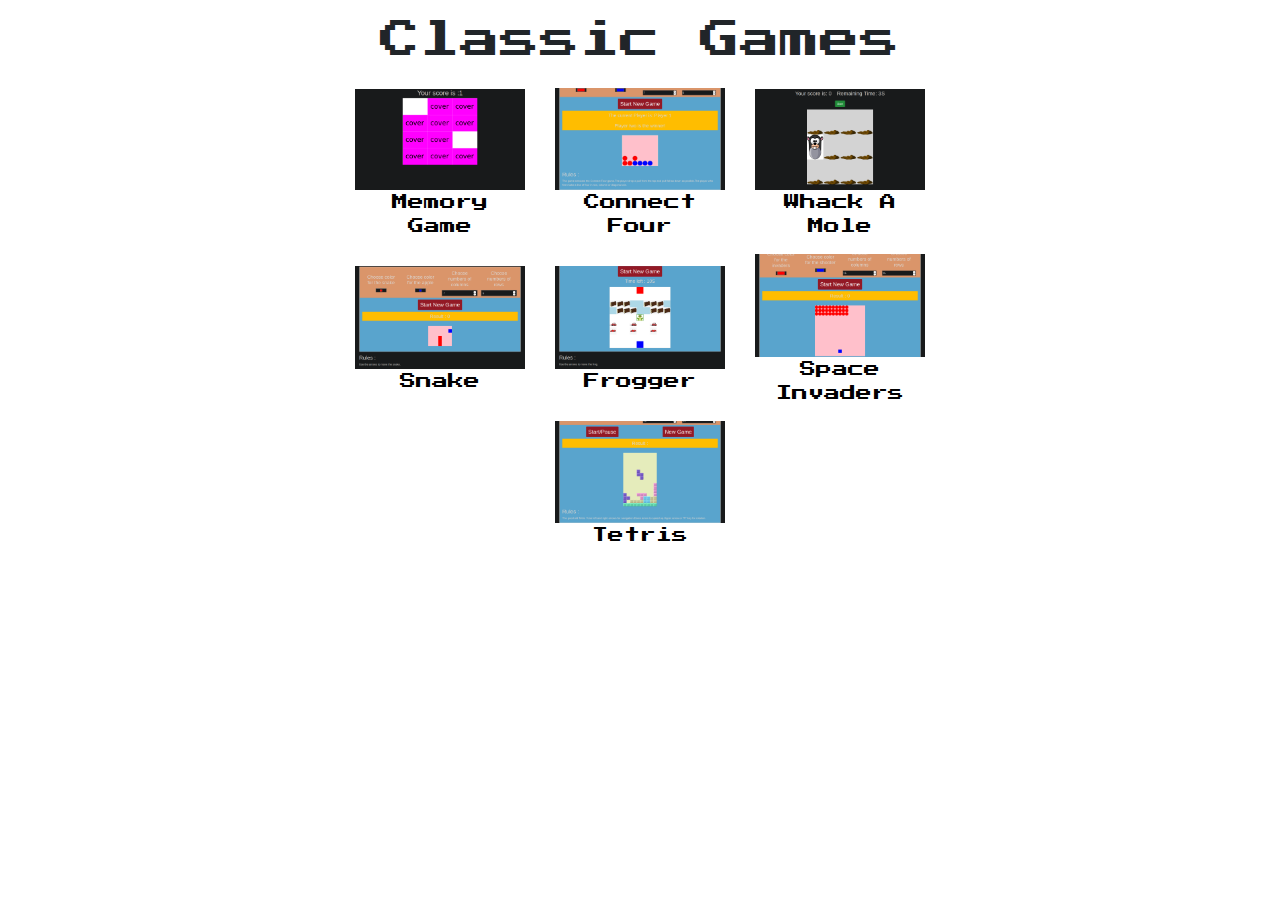
<file: index.html>
<html>
	<head>
		<meta charset="UTF-8" />
		<meta name="viewport" content="width=device-width, inital-scale=1.0" />
		<link
			rel="stylesheet"
			href="https://maxcdn.bootstrapcdn.com/bootstrap/4.4.1/css/bootstrap.min.css"
		/>
		<script src="https://ajax.googleapis.com/ajax/libs/jquery/3.4.1/jquery.min.js"></script>
		<script src="https://cdnjs.cloudflare.com/ajax/libs/popper.js/1.16.0/umd/popper.min.js"></script>
		<script src="https://maxcdn.bootstrapcdn.com/bootstrap/4.4.1/js/bootstrap.min.js"></script>
		<title>Classic Games</title>
		<link rel="stylesheet" href="style.css" />
		<style>
			@import url("https://fonts.googleapis.com/css2?family=Press+Start+2P&display=swap");
		</style>
	</head>
	<body>
		<div class="container">
			<h1 class="m-3" id="classic">Classic Games</h1>
			<div class="games">
				<div class="row m-2">
					<div class="game col">
						<a href="./MemoryGame/index.html"
							><img src="MemoryGame.png" alt="MemoryGame" />Memory
							Game</a
						>
					</div>
					<div class="game col">
						<a href="./ConnectFour/index.html"
							><img
								src="ConnectFour.png"
								alt="ConnectFour"
							/>Connect Four</a
						>
					</div>
					<div class="game col">
						<a href="./WhackAMole/index.html"
							><img src="WhackAMole.png" alt="WhackAMole" />Whack
							A Mole</a
						>
					</div>
				</div>
				<div class="row m-2">
					<div class="game col">
						<a href="./Snake/index.html"
							><img src="Snake.png" alt="Snake" />Snake</a
						>
					</div>

					<div class="game col">
						<a href="./Frogger/index.html"
							><img src="Frogger.png" alt="Frogger" />Frogger</a
						>
					</div>
					<div class="game col">
						<a href="./SpaceInvaders/index.html"
							><img
								src="SpaceInvaders.png"
								alt="SpaceInvaders"
							/>Space Invaders</a
						>
					</div>
				</div>
				<div class="row m-2">
					<div class="game col">
						<a href="./Tetris/index.html"
							><img src="Tetris.png" alt="Tetris" />Tetris</a
						>
					</div>
				</div>
			</div>
		</div>
	</body>
</html>
</file>
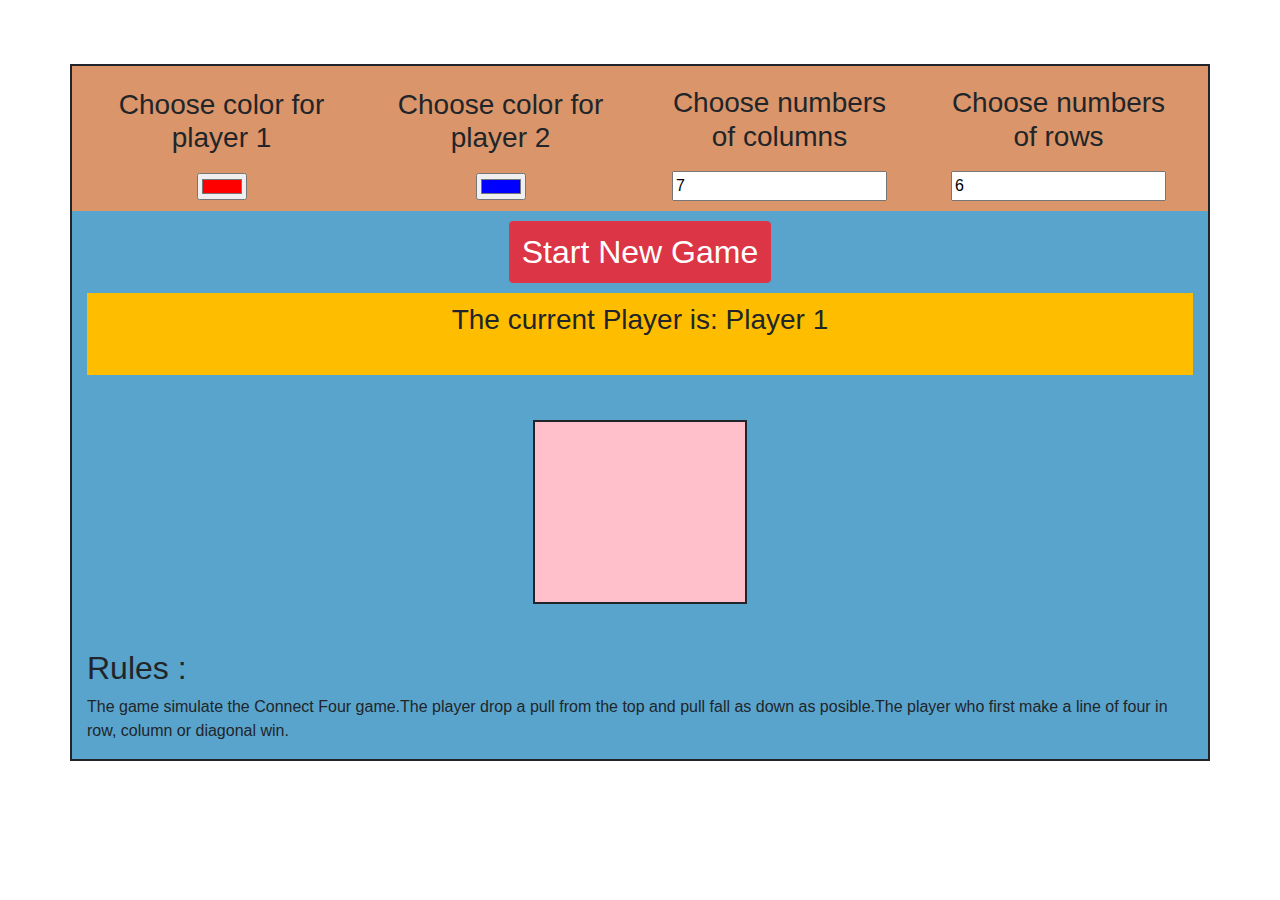
<file: ConnectFour/index.html>
<html>
	<head>
		<meta charset="UTF-8" />
		<meta name="viewport" content="width=device-width, inital-scale=1.0" />
		<link
			rel="stylesheet"
			href="https://maxcdn.bootstrapcdn.com/bootstrap/4.4.1/css/bootstrap.min.css"
		/>
		<script src="https://ajax.googleapis.com/ajax/libs/jquery/3.4.1/jquery.min.js"></script>
		<script src="https://cdnjs.cloudflare.com/ajax/libs/popper.js/1.16.0/umd/popper.min.js"></script>
		<script src="https://maxcdn.bootstrapcdn.com/bootstrap/4.4.1/js/bootstrap.min.js"></script>
		<title>Connect Four</title>
		<link rel="stylesheet" href="style.css" />
		<script src="index.js"></script>
	</head>
	<body>
		<div class="container">
			<div class="row menu">
				<div class="col-12 col-sm-6 col-md-3 color-choice">
					<h3>Choose color for player 1</h3>
					<input
						autocomplete="off"
						id="color1"
						type="color"
						value="#ff0000"
						onchange="console.log(this.value)"
					/>
				</div>
				<div class="col-12 col-sm-6 col-md-3 color-choice">
					<h3>Choose color for player 2</h3>
					<input
						autocomplete="off"
						id="color2"
						type="color"
						value="#0000ff"
					/>
				</div>
				<div class="col-12 col-sm-6 col-md-3 dimensions">
					<h3>Choose numbers of columns</h3>
					<input
						autocomplete="off"
						id="dim-x"
						type="number"
						value="7"
					/>
				</div>
				<div class="col-12 col-sm-6 col-md-3 dimensions">
					<h3>Choose numbers of rows</h3>
					<input
						autocomplete="off"
						id="dim-y"
						type="number"
						value="6"
					/>
				</div>
			</div>
			<div class="start">
				<button class="btn btn-danger" id="newGame">
					Start New Game
				</button>
			</div>
			<div class="stat">
				<h3>
					The current Player is: Player
					<span id="current-player">1</span>
				</h3>
				<h3 id="result"></h3>
			</div>

			<div class="grid"></div>
			<div class="rules">
				<h2>Rules :</h2>
				<p>
					The game simulate the Connect Four game.The player drop a
					pull from the top and pull fall as down as posible.The
					player who first make a line of four in row, column or
					diagonal win.
				</p>
			</div>
		</div>
	</body>
</html>
</file>
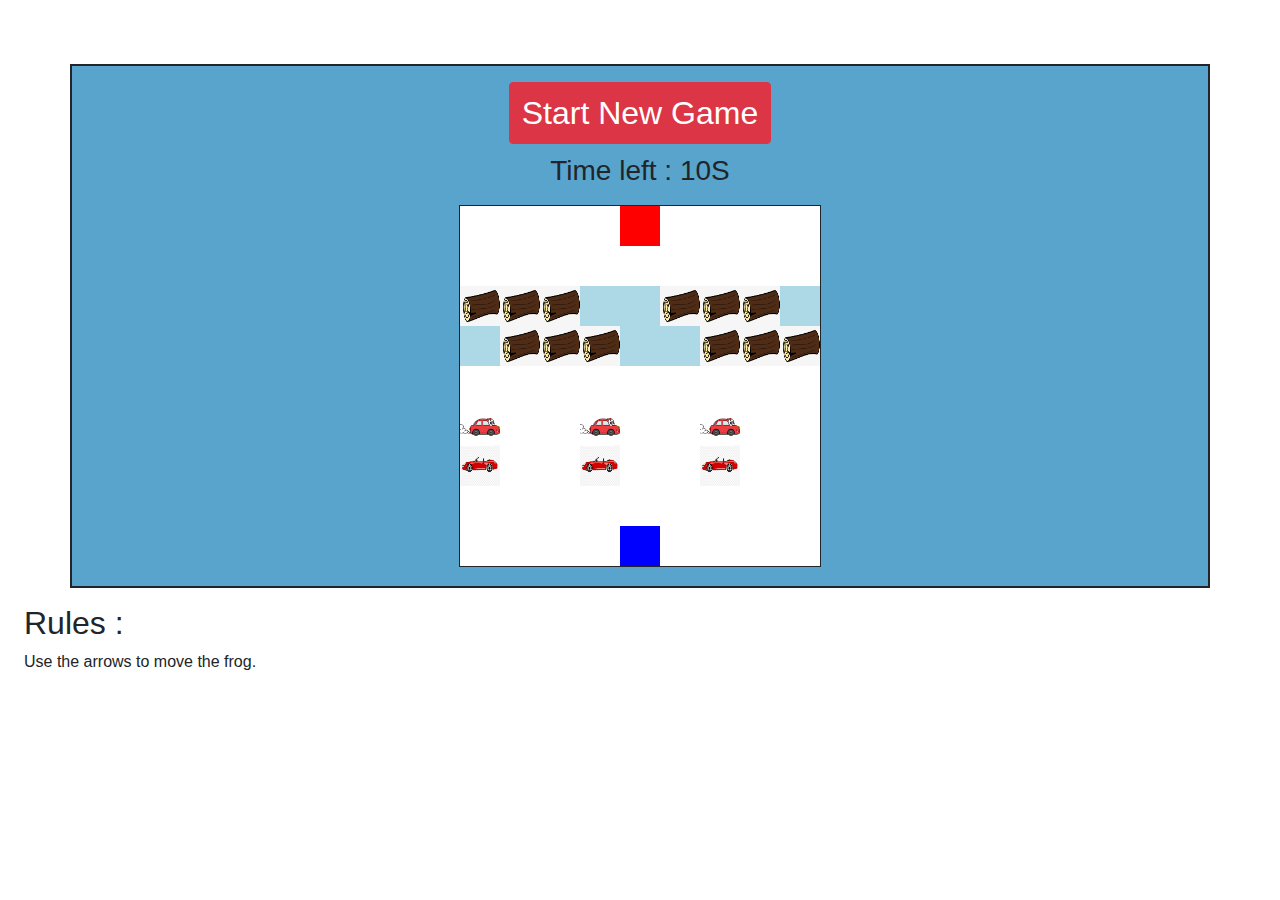
<file: Frogger/index.html>
<html>
	<head>
		<meta charset="UTF-8" />
		<meta name="viewport" content="width=device-width, inital-scale=1.0" />
		<link
			rel="stylesheet"
			href="https://maxcdn.bootstrapcdn.com/bootstrap/4.4.1/css/bootstrap.min.css"
		/>
		<script src="https://ajax.googleapis.com/ajax/libs/jquery/3.4.1/jquery.min.js"></script>
		<script src="https://cdnjs.cloudflare.com/ajax/libs/popper.js/1.16.0/umd/popper.min.js"></script>
		<script src="https://maxcdn.bootstrapcdn.com/bootstrap/4.4.1/js/bootstrap.min.js"></script>
		<title>Frogger</title>
		<link rel="stylesheet" href="style.css" />
		<script src="index.js"></script>
	</head>
	<body>
		<div class="container">
			<div class="start">
				<button class="btn btn-danger mt-3" id="newGame">
					Start New Game
				</button>
				<div class="mask"></div>
			</div>
			<div class="stat">
				<h3>
					Time left :
					<span id="result">10</span><span>S</span>
				</h3>
			</div>

			<div class="grid">
				<div></div>
				<div></div>
				<div></div>
				<div></div>
				<div class="ending-block"></div>
				<div></div>
				<div></div>
				<div></div>
				<div></div>
				<div></div>
				<div></div>
				<div></div>
				<div></div>
				<div></div>
				<div></div>
				<div></div>
				<div></div>
				<div></div>
				<div class="log-left l1"></div>
				<div class="log-left l2"></div>
				<div class="log-left l3"></div>
				<div class="log-left l4"></div>
				<div class="log-left l5"></div>
				<div class="log-left l1"></div>
				<div class="log-left l2"></div>
				<div class="log-left l3"></div>
				<div class="log-left l4"></div>
				<div class="log-right l5"></div>
				<div class="log-right l1"></div>
				<div class="log-right l2"></div>
				<div class="log-right l3"></div>
				<div class="log-right l4"></div>
				<div class="log-right l5"></div>
				<div class="log-right l1"></div>
				<div class="log-right l2"></div>
				<div class="log-right l3"></div>
				<div></div>
				<div></div>
				<div></div>
				<div></div>
				<div></div>
				<div></div>
				<div></div>
				<div></div>
				<div></div>
				<div class="car-right c4"></div>
				<div class="car-right c2"></div>
				<div class="car-right c3"></div>
				<div class="car-right c4"></div>
				<div class="car-right c2"></div>
				<div class="car-right c3"></div>
				<div class="car-right c4"></div>
				<div class="car-right c2"></div>
				<div class="car-right c3"></div>
				<div class="car-left c1"></div>
				<div class="car-left c2"></div>
				<div class="car-left c3"></div>
				<div class="car-left c1"></div>
				<div class="car-left c2"></div>
				<div class="car-left c3"></div>
				<div class="car-left c1"></div>
				<div class="car-left c2"></div>
				<div class="car-left c3"></div>
				<div></div>
				<div></div>
				<div></div>
				<div></div>
				<div></div>
				<div></div>
				<div></div>
				<div></div>
				<div></div>
				<div></div>
				<div></div>
				<div></div>
				<div></div>
				<div class="starting-block"></div>
				<div></div>
				<div></div>
				<div></div>
				<div></div>
			</div>
		</div>
		<div class="rules mt-3 ml-4">
			<h2>Rules :</h2>
			<p>
				Use the arrows to move the frog.
			</p>
		</div>
	</body>
</html>
</file>
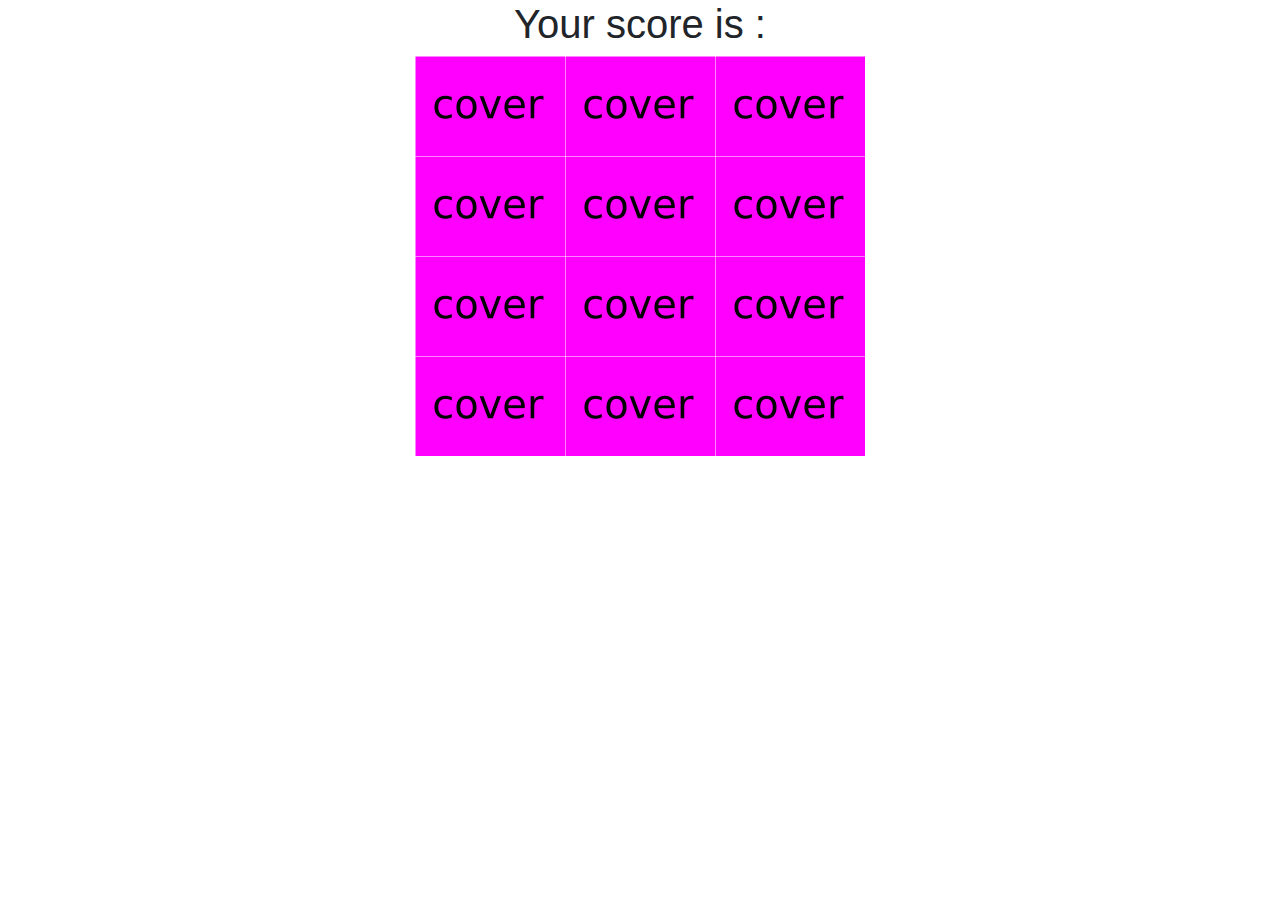
<file: MemoryGame/index.html>
<html>
	<head>
		<meta charset="UTF-8" />
		<meta name="viewpot" content="width=device-width, inital-scale=1.0" />
		<link
			rel="stylesheet"
			href="https://maxcdn.bootstrapcdn.com/bootstrap/4.4.1/css/bootstrap.min.css"
		/>
		<script src="https://ajax.googleapis.com/ajax/libs/jquery/3.4.1/jquery.min.js"></script>
		<script src="https://cdnjs.cloudflare.com/ajax/libs/popper.js/1.16.0/umd/popper.min.js"></script>
		<script src="https://maxcdn.bootstrapcdn.com/bootstrap/4.4.1/js/bootstrap.min.js"></script>
		<title>Memory Game</title>
		<link rel="stylesheet" href="index.css" />
		<script src="index.js"></script>
	</head>
	<body>
		<div class="container d-flex flex-column">
			<h1>Your score is :<span id="result"></span></h1>
			<div class="grid"></div>
		</div>
	</body>
</html>
</file>
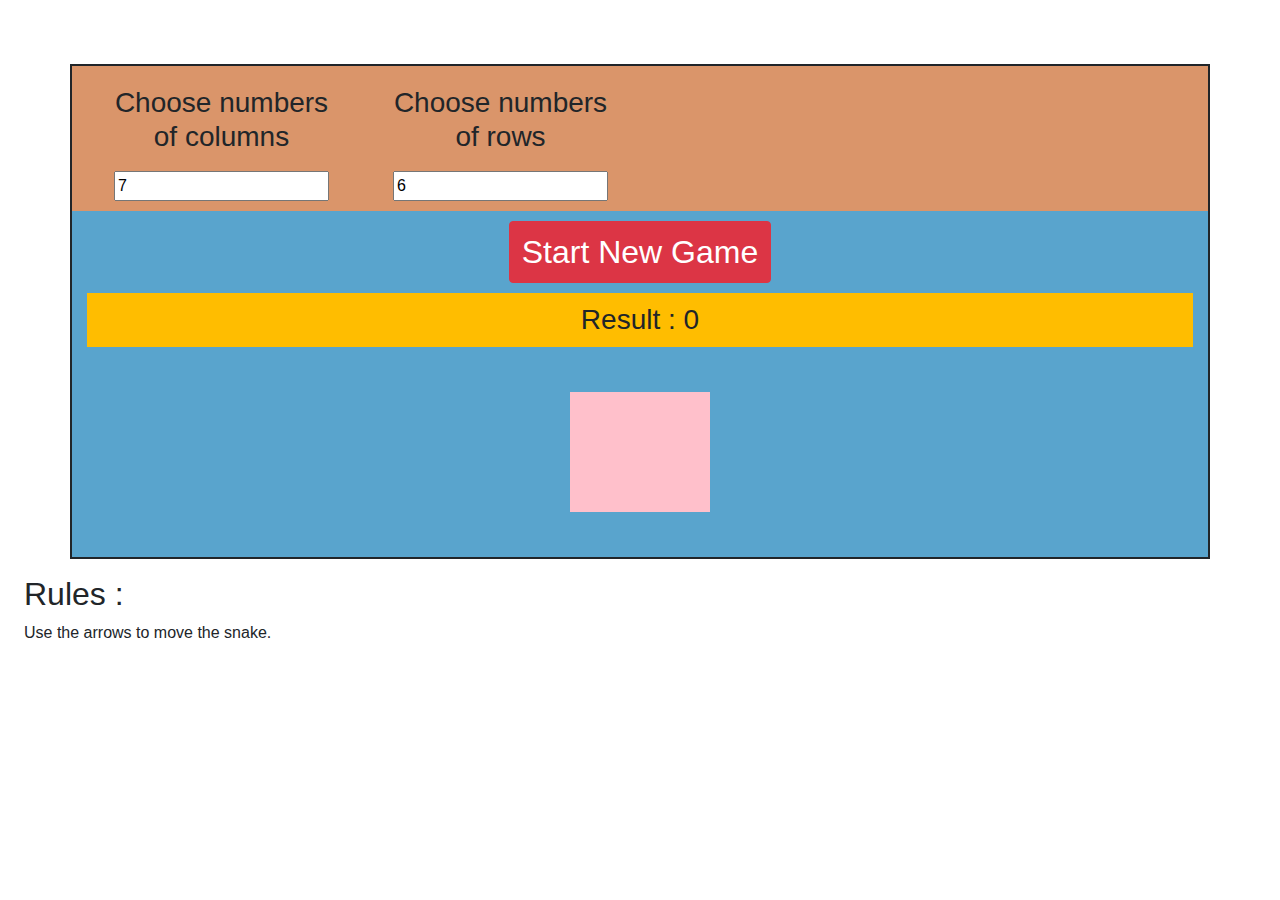
<file: Snake/index.html>
<html>
	<head>
		<meta charset="UTF-8" />
		<meta name="viewport" content="width=device-width, inital-scale=1.0" />
		<link
			rel="stylesheet"
			href="https://maxcdn.bootstrapcdn.com/bootstrap/4.4.1/css/bootstrap.min.css"
		/>
		<script src="https://ajax.googleapis.com/ajax/libs/jquery/3.4.1/jquery.min.js"></script>
		<script src="https://cdnjs.cloudflare.com/ajax/libs/popper.js/1.16.0/umd/popper.min.js"></script>
		<script src="https://maxcdn.bootstrapcdn.com/bootstrap/4.4.1/js/bootstrap.min.js"></script>
		<title>Snake Game</title>
		<link rel="stylesheet" href="style.css" />
		<script src="index.js"></script>
	</head>
	<body>
		<div class="container">
			<div class="row menu">
				<div class="col-12 col-sm-6 col-md-3 dimensions">
					<h3>Choose numbers of columns</h3>
					<input
						autocomplete="off"
						id="dim-x"
						type="number"
						value="7"
					/>
				</div>
				<div class="col-12 col-sm-6 col-md-3 dimensions">
					<h3>Choose numbers of rows</h3>
					<input
						autocomplete="off"
						id="dim-y"
						type="number"
						value="6"
					/>
				</div>
			</div>
			<div class="start">
				<button class="btn btn-danger" id="newGame">
					Start New Game
				</button>
			</div>
			<div class="stat">
				<h3>
					Result :
					<span id="result">0</span>
				</h3>
			</div>

			<div class="grid"></div>
		</div>
		<div class="rules mt-3 ml-4">
			<h2>Rules :</h2>
			<p>
				Use the arrows to move the snake.
			</p>
		</div>
	</body>
</html>
</file>
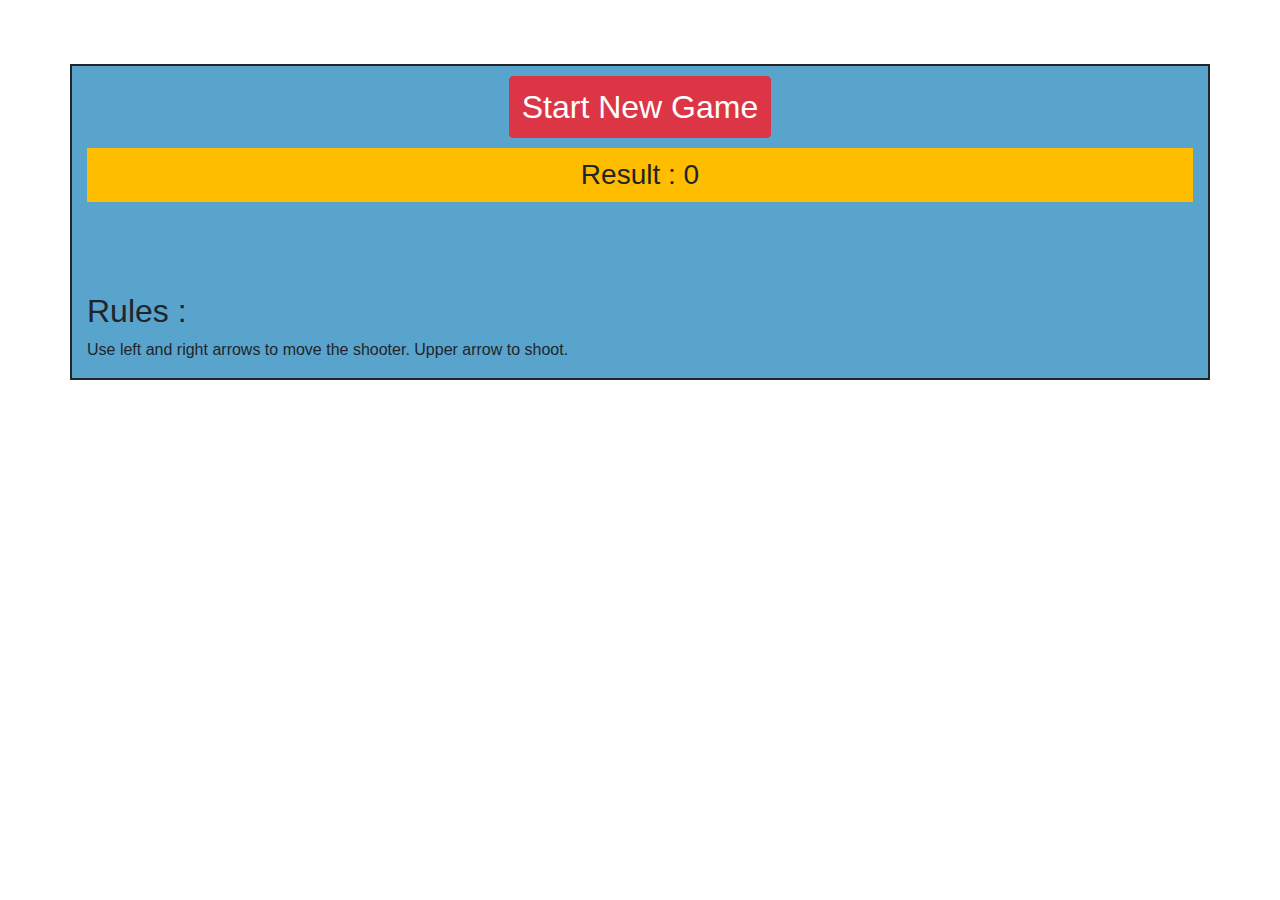
<file: SpaceInvaders/index.html>
<html>
	<head>
		<meta charset="UTF-8" />
		<meta name="viewport" content="width=device-width, inital-scale=1.0" />
		<link
			rel="stylesheet"
			href="https://maxcdn.bootstrapcdn.com/bootstrap/4.4.1/css/bootstrap.min.css"
		/>
		<script src="https://ajax.googleapis.com/ajax/libs/jquery/3.4.1/jquery.min.js"></script>
		<script src="https://cdnjs.cloudflare.com/ajax/libs/popper.js/1.16.0/umd/popper.min.js"></script>
		<script src="https://maxcdn.bootstrapcdn.com/bootstrap/4.4.1/js/bootstrap.min.js"></script>
		<title>Space Invaders</title>
		<link rel="stylesheet" href="style.css" />
		<script src="index.js"></script>
	</head>
	<body>
		<div class="container">
			<div class="start">
				<button class="btn btn-danger" id="newGame">
					Start New Game
				</button>
			</div>
			<div class="stat">
				<h3>
					Result :
					<span id="result">0</span>
				</h3>
			</div>

			<div class="grid"></div>
			<div class="rules">
				<h2>Rules :</h2>
				<p>
					Use left and right arrows to move the shooter. Upper arrow
					to shoot.
				</p>
			</div>
		</div>
	</body>
</html>
</file>
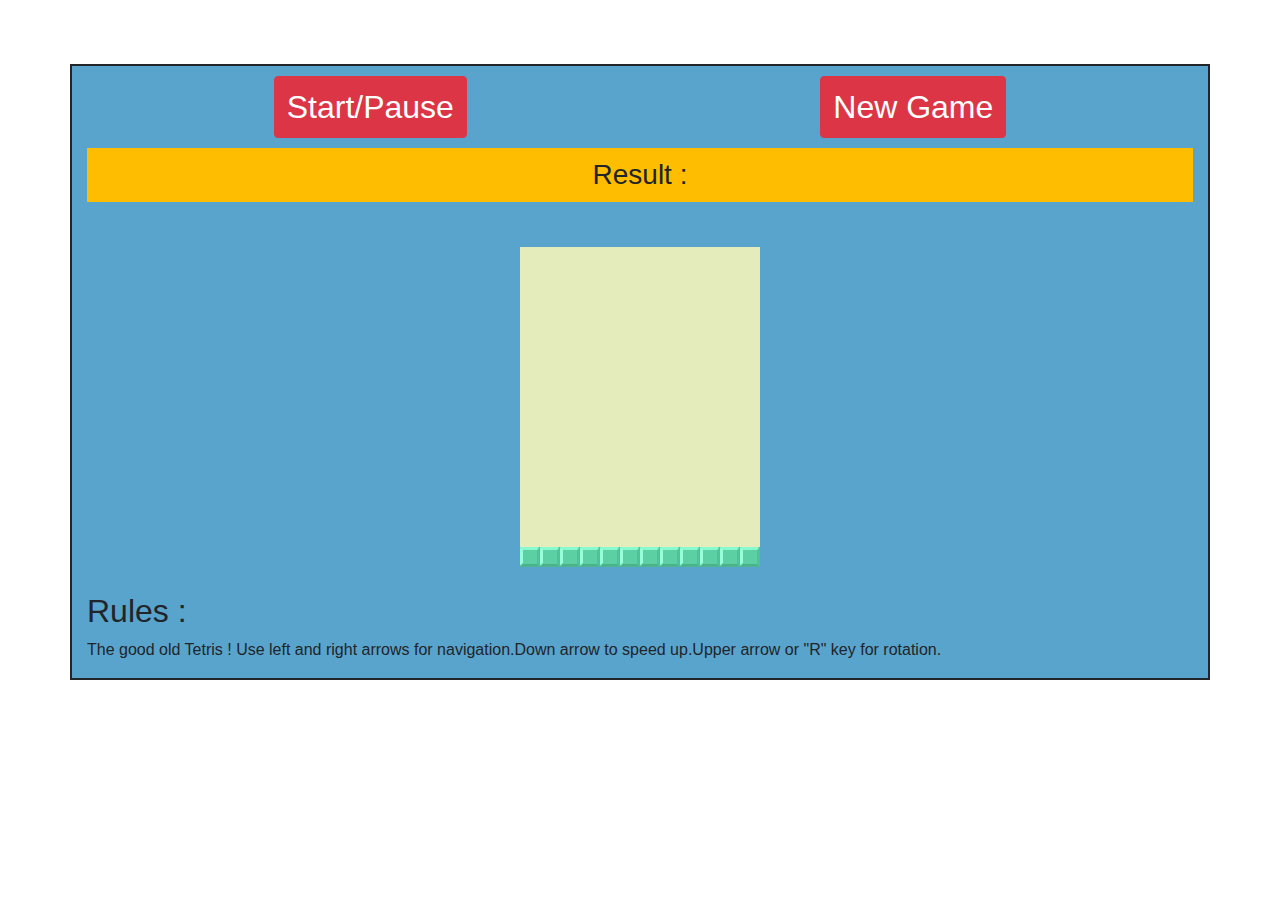
<file: Tetris/index.html>
<html>
	<head>
		<meta charset="UTF-8" />
		<meta name="viewport" content="width=device-width, inital-scale=1.0" />
		<link
			rel="stylesheet"
			href="https://maxcdn.bootstrapcdn.com/bootstrap/4.4.1/css/bootstrap.min.css"
		/>
		<script src="https://ajax.googleapis.com/ajax/libs/jquery/3.4.1/jquery.min.js"></script>
		<script src="https://cdnjs.cloudflare.com/ajax/libs/popper.js/1.16.0/umd/popper.min.js"></script>
		<script src="https://maxcdn.bootstrapcdn.com/bootstrap/4.4.1/js/bootstrap.min.js"></script>
		<title>Tetris</title>
		<link rel="stylesheet" href="style.css" />
		<script src="index.js"></script>
	</head>
	<body>
		<div class="container">
			<div class="start">
				<button class="btn btn-danger" id="start">
					Start/Pause
				</button>
				<button
					class="btn btn-danger"
					id="newGame"
					onclick="location.reload()"
				>
					New Game
				</button>
			</div>
			<div class="stat">
				<h3>Result : <span id="result"></span></h3>
			</div>

			<div class="grid"></div>
			<div class="rules">
				<h2>Rules :</h2>
				<p>
					The good old Tetris ! Use left and right arrows for
					navigation.Down arrow to speed up.Upper arrow or "R" key for
					rotation.
				</p>
			</div>
		</div>
	</body>
</html>
</file>
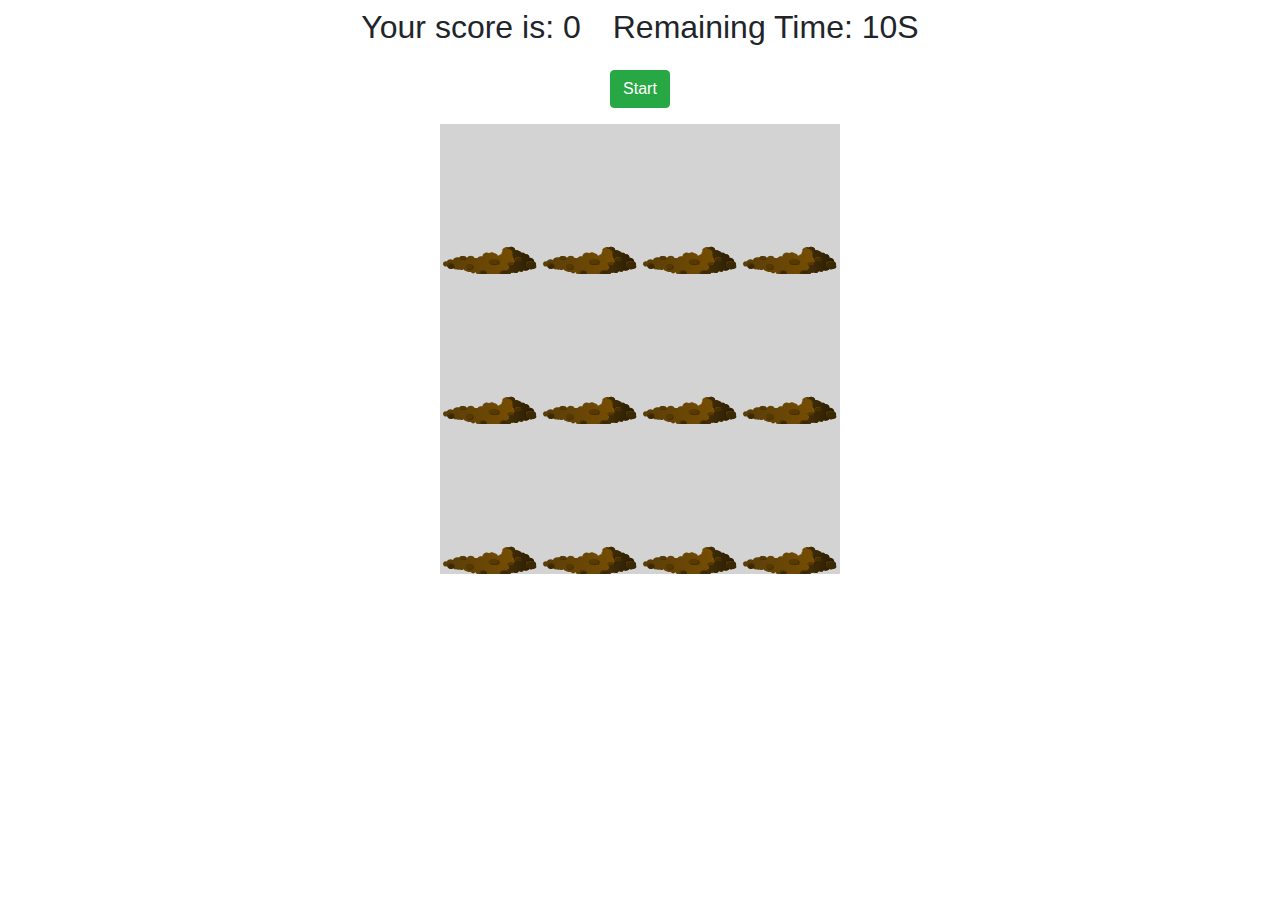
<file: WhackAMole/index.html>
<html>
	<head>
		<meta charset="UTF-8" />
		<meta name="viewport" content="width=device-width, inital-scale=1.0" />
		<link
			rel="stylesheet"
			href="https://maxcdn.bootstrapcdn.com/bootstrap/4.4.1/css/bootstrap.min.css"
		/>
		<script src="https://ajax.googleapis.com/ajax/libs/jquery/3.4.1/jquery.min.js"></script>
		<script src="https://cdnjs.cloudflare.com/ajax/libs/popper.js/1.16.0/umd/popper.min.js"></script>
		<script src="https://maxcdn.bootstrapcdn.com/bootstrap/4.4.1/js/bootstrap.min.js"></script>
		<title>WhackAMole</title>
		<link rel="stylesheet" href="index.css" />
		<script src="index.js"></script>
	</head>
	<body>
		<div class="container p-2">
			<div class="stat">
				<h2 class="mr-3">Your score is: <span id="result">0</span></h2>
				<h2 class="ml-3">
					Remaining Time: <span id="rem-time">10</span>S
				</h2>
			</div>
			<button class="btn btn-success m-3">Start</button>
			<div class="grid">
				<div id="A" class="square">
					<img class="mole" src="mole.png" alt="mole" />
				</div>
				<div id="B" class="square">
					<img class="mole" src="mole.png" alt="mole" />
				</div>
				<div id="C" class="square">
					<img class="mole" src="mole.png" alt="mole" />
				</div>
				<div id="D" class="square">
					<img class="mole" src="mole.png" alt="mole" />
				</div>
				<div id="F" class="square">
					<img class="mole" src="mole.png" alt="mole" />
				</div>
				<div id="G" class="square">
					<img class="mole" src="mole.png" alt="mole" />
				</div>
				<div id="H" class="square">
					<img class="mole" src="mole.png" alt="mole" />
				</div>
				<div id="J" class="square">
					<img class="mole" src="mole.png" alt="mole" />
				</div>
				<div id="K" class="square">
					<img class="mole" src="mole.png" alt="mole" />
				</div>
				<div id="L" class="square">
					<img class="mole" src="mole.png" alt="mole" />
				</div>
				<div id="M" class="square">
					<img class="mole" src="mole.png" alt="mole" />
				</div>
				<div id="N" class="square">
					<img class="mole" src="mole.png" alt="mole" />
				</div>
			</div>
		</div>
	</body>
</html>
</file>
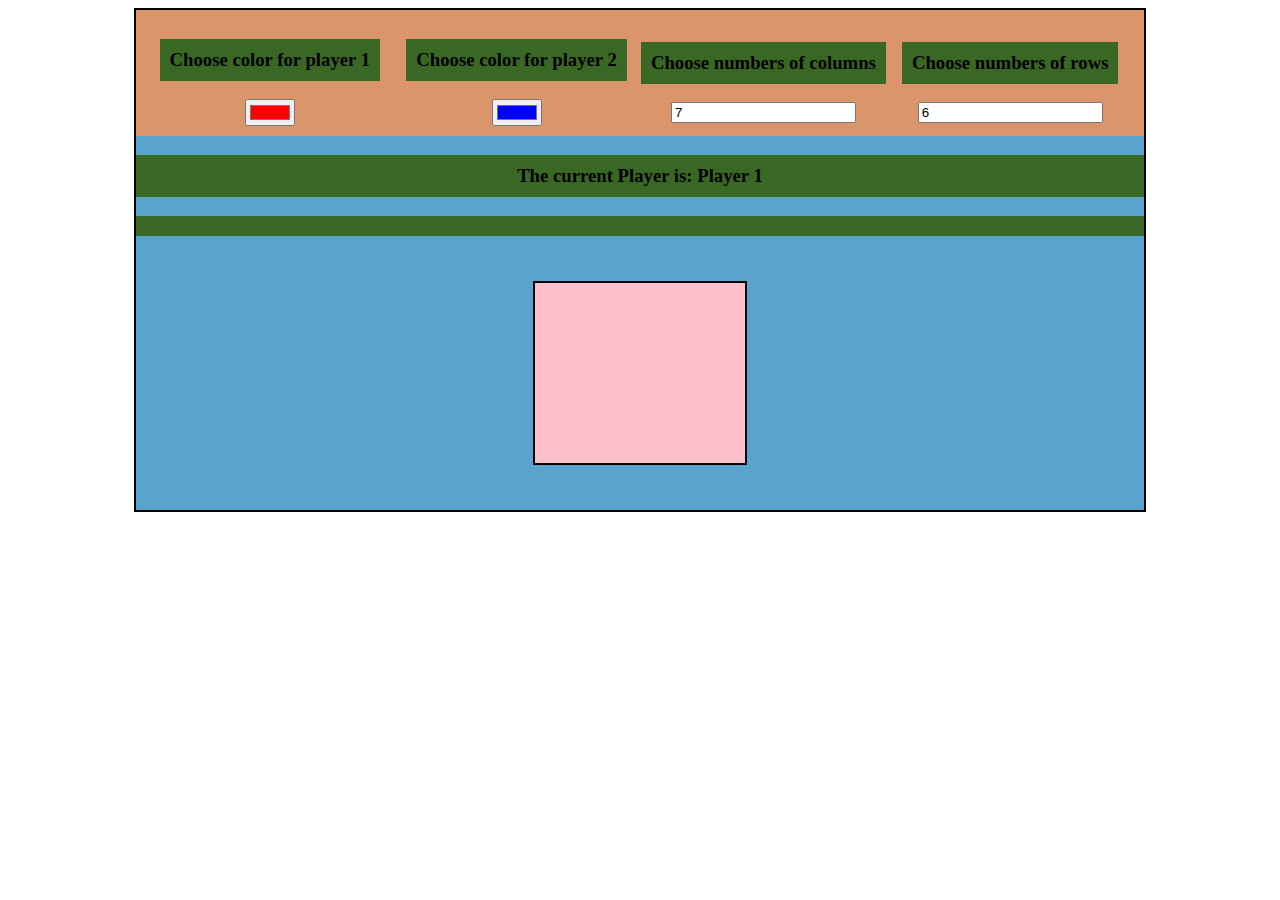
<file: ConnectFour/New Folder/index.html>
<html>
	<head>
		<meta charset="UTF-8" />
		<meta name="viewport" content="width=device-width, inital-scale=1.0" />
		<title>Connect Four</title>
		<link rel="stylesheet" href="style.css" />
		<script src="index.js"></script>
	</head>
	<body>
		<div class="container">
			<div class="menu">
				<div class="color-choice">
					<h3>Choose color for player 1</h3>
					<input
						id="color1"
						type="color"
						value="#ff0000"
						onchange="console.log(this.value)"
					/>
				</div>
				<div class="color-choice">
					<h3>Choose color for player 2</h3>
					<input id="color2" type="color" value="#0000ff" />
				</div>
				<div class="dimensions">
					<h3>Choose numbers of columns</h3>
					<input id="dim-x" type="number" value="7" />
				</div>
				<div class="dimensions">
					<h3>Choose numbers of rows</h3>
					<input id="dim-y" type="number" value="6" />
				</div>
			</div>
			<h3>
				The current Player is: Player <span id="current-player">1</span>
			</h3>
			<h3 id="result"></h3>
			<div class="grid">
				<!-- <div></div>
				<div></div>
				<div></div>
				<div></div>
				<div></div>
				<div></div>
				<div></div>
				<div></div>
				<div></div>
				<div></div>
				<div></div>
				<div></div>
				<div></div>
				<div></div>
				<div></div>
				<div></div>
				<div></div>
				<div></div>
				<div></div>
				<div></div>
				<div></div>
				<div></div>
				<div></div>
				<div></div>
				<div></div>
				<div></div>
				<div></div>
				<div></div>
				<div></div>
				<div></div>
				<div></div>
				<div></div>
				<div></div>
				<div></div>
				<div></div>
				<div></div>
				<div></div>
				<div></div>
				<div></div>
				<div></div>
				<div></div>
				<div></div>
				<div class="taken"></div>
				<div class="taken"></div>
				<div class="taken"></div>
				<div class="taken"></div>
				<div class="taken"></div>
				<div class="taken"></div>
				<div class="taken"></div> -->
			</div>
		</div>
	</body>
</html>
</file>
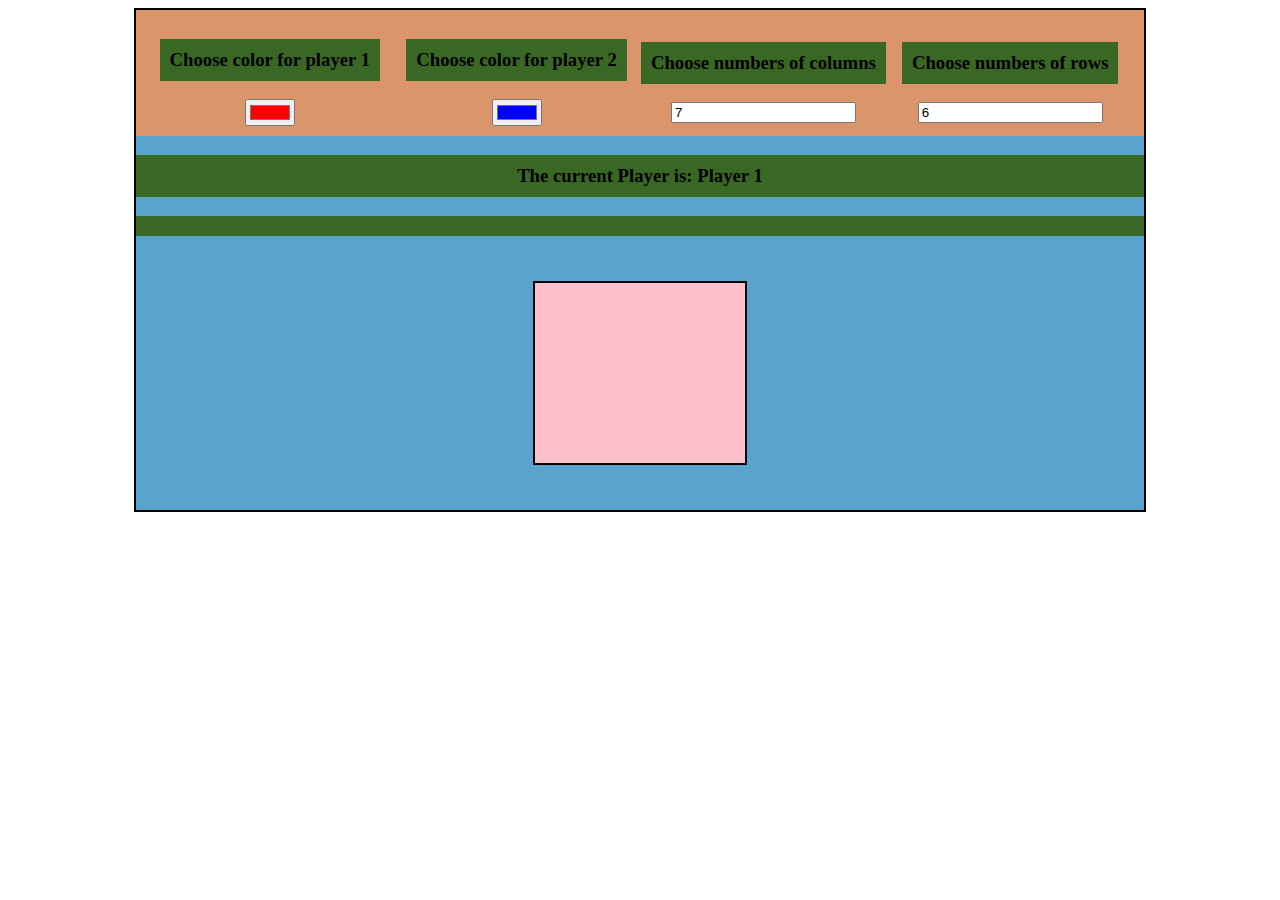
<file: ConnectFour/New Folder1/index.html>
<html>
	<head>
		<meta charset="UTF-8" />
		<meta name="viewport" content="width=device-width, inital-scale=1.0" />
		<title>Connect Four</title>
		<link rel="stylesheet" href="style.css" />
		<script src="index.js"></script>
	</head>
	<body>
		<div class="container">
			<div class="menu">
				<div class="color-choice">
					<h3>Choose color for player 1</h3>
					<input
						autocomplete="off"
						id="color1"
						type="color"
						value="#ff0000"
						onchange="console.log(this.value)"
					/>
				</div>
				<div class="color-choice">
					<h3>Choose color for player 2</h3>
					<input
						autocomplete="off"
						id="color2"
						type="color"
						value="#0000ff"
					/>
				</div>
				<div class="dimensions">
					<h3>Choose numbers of columns</h3>
					<input
						autocomplete="off"
						id="dim-x"
						type="number"
						value="7"
					/>
				</div>
				<div class="dimensions">
					<h3>Choose numbers of rows</h3>
					<input
						autocomplete="off"
						id="dim-y"
						type="number"
						value="6"
					/>
				</div>
			</div>
			<h3>
				The current Player is: Player <span id="current-player">1</span>
			</h3>
			<h3 id="result"></h3>
			<div class="grid">
				<!-- <div></div>
				<div></div>
				<div></div>
				<div></div>
				<div></div>
				<div></div>
				<div></div>
				<div></div>
				<div></div>
				<div></div>
				<div></div>
				<div></div>
				<div></div>
				<div></div>
				<div></div>
				<div></div>
				<div></div>
				<div></div>
				<div></div>
				<div></div>
				<div></div>
				<div></div>
				<div></div>
				<div></div>
				<div></div>
				<div></div>
				<div></div>
				<div></div>
				<div></div>
				<div></div>
				<div></div>
				<div></div>
				<div></div>
				<div></div>
				<div></div>
				<div></div>
				<div></div>
				<div></div>
				<div></div>
				<div></div>
				<div></div>
				<div></div>
				<div class="taken"></div>
				<div class="taken"></div>
				<div class="taken"></div>
				<div class="taken"></div>
				<div class="taken"></div>
				<div class="taken"></div>
				<div class="taken"></div> -->
			</div>
		</div>
	</body>
</html>
</file>
<file: style.css>
body {
	font-family: "Press Start 2P", cursive;
}
.game {
	max-width: 200px;
	max-height: 200px;
	display: flex;
	flex-direction: column;
	justify-content: center;
	align-items: center;
	align-self: center;
}
img {
	max-width: 100%;
	max-height: 80%;
	object-fit: cover;
}
a {
	text-decoration: none;
	color: black;
	text-align: center;
}
.games {
	display: flex;
	flex-direction: column;
	justify-content: center;
	align-items: center;
	align-self: center;
}
#classic {
	text-align: center;
}
</file>
<file: ConnectFour/style.css>
html {
	box-sizing: border-box;
}
*,
*:before,
*:after {
	box-sizing: inherit;
}
.container {
	margin-top: 5%;
	border: 2px solid;
	background-color: #59a4cd;
}
.menu {
	min-width: 100%;
	display: flex;
	background-color: #da956a;
	padding: 10px;
	justify-content: bottom;
}
.color-choice {
	flex: 1;
	display: flex;
	flex-direction: column;
	align-self: center;
	align-items: center;
}
.dimensions {
	flex: 1;
	display: flex;
	flex-direction: column;
	align-self: center;
	align-items: center;
}
h3 {
	text-align: center;
	padding: 10px;
}
.grid {
	border: 2px solid;
	margin: 5vh auto;
	background-color: pink;
	display: flex;
	flex-wrap: wrap;
}
.grid div {
	width: 30px;
	height: 30px;
}
.player-1 {
	background-color: red;
	border: 1px solid;
	border-radius: 50%;
}
.player-2 {
	background-color: blue;
	border: 1px solid;
	border-radius: 50%;
}
.start {
	display: flex;
	flex-direction: column;
	align-self: center;
	align-items: center;
	padding: 10px;
}
.start button {
	font-size: 2rem;
}
.stat {
	background-color: #ffbd00;
}
</file>
<file: Frogger/style.css>
.container {
	margin-top: 5%;
	border: 2px solid;
	background: #59a4cd;
	display: flex;
	flex-direction: column;
	align-self: center;
	align-items: center;
}
.menu {
	min-width: 100%;
	display: flex;
	background-color: #da956a;
	padding: 10px;
	justify-content: bottom;
}
.color-choice {
	flex: 1;
	display: flex;
	flex-direction: column;
	align-self: center;
	align-items: center;
}
.dimensions {
	flex: 1;
	display: flex;
	flex-direction: column;
	align-self: center;
	align-items: center;
}
h3 {
	text-align: center;
	padding: 10px;
}
.start {
	position: relative;
}
.start button {
	font-size: 2rem;
}
.mask {
	width: 100%;
	height: 100%;
	position: absolute;
	top: 0px;
	right: 0px;
	display: none;
}
.grid {
	outline: 1px solid;
	display: flex;
	flex-wrap: wrap;
	background-color: white;
	height: 360px;
	width: 360px;
	margin-bottom: 20px;
}

.grid div {
	height: 40px;
	width: 40px;
}
.ending-block {
	background-color: red;
}

.starting-block {
	background-color: blue;
}

.c1 {
	background: black url("car1.svg") no-repeat center;
}

.c4 {
	background: black url("car3.svg") no-repeat center;
}
.l1,
.l2,
.l3 {
	background: brown url("log.svg") no-repeat bottom;
}

.l4,
.l5,
.lf2,
.lf3 {
	background-color: lightblue;
}

.c2,
.c3 {
	background-color: white;
}

.frog {
	background: green url("frog.svg") no-repeat center;
}
</file>
<file: MemoryGame/index.css>
.grid {
	display: flex;
	flex-wrap: wrap;
	width: 450px;
	height: 400px;
}
.container {
	justify-content: center;
	align-items: center;
}
</file>
<file: Snake/style.css>
html {
	box-sizing: border-box;
}
*,
*:before,
*:after {
	box-sizing: inherit;
}
.container {
	margin-top: 5%;
	border: 2px solid;
	background-color: #59a4cd;
}
.menu {
	min-width: 100%;
	display: flex;
	background-color: #da956a;
	padding: 10px;
	justify-content: bottom;
}
.color-choice {
	flex: 1;
	display: flex;
	flex-direction: column;
	align-self: center;
	align-items: center;
}
.dimensions {
	flex: 1;
	display: flex;
	flex-direction: column;
	align-self: center;
	align-items: center;
}
h3 {
	text-align: center;
	padding: 10px;
}
.grid {
	margin: 5vh auto;
	background-color: pink;
	display: flex;
	flex-wrap: wrap;
}
.grid div {
	width: 20px;
	height: 20px;
}
.snake {
	background-color: red;
}
.apple {
	background-color: blue;
}
.start {
	display: flex;
	flex-direction: column;
	align-self: center;
	align-items: center;
	padding: 10px;
}
.start button {
	font-size: 2rem;
}
.stat {
	background-color: #ffbd00;
}
</file>
<file: SpaceInvaders/style.css>
html {
	box-sizing: border-box;
}
*,
*:before,
*:after {
	box-sizing: inherit;
}
.container {
	margin-top: 5%;
	border: 2px solid;
	background-color: #59a4cd;
}
.menu {
	min-width: 100%;
	display: flex;
	background-color: #da956a;
	padding: 10px;
	justify-content: bottom;
}
.color-choice {
	flex: 1;
	display: flex;
	flex-direction: column;
	align-self: center;
	align-items: center;
}
.dimensions {
	flex: 1;
	display: flex;
	flex-direction: column;
	align-self: center;
	align-items: center;
}
h3 {
	text-align: center;
	padding: 10px;
}
.grid {
	margin: 5vh auto;
	background-color: pink;
	display: flex;
	flex-wrap: wrap;
}
.grid div {
	width: 20px;
	height: 20px;
}
.invaders {
	background-color: red;
	border-radius: 50%;
}
.shooter {
	background-color: blue;
}
.start {
	display: flex;
	flex-direction: column;
	align-self: center;
	align-items: center;
	padding: 10px;
}
.start button {
	font-size: 2rem;
}
.stat {
	background-color: #ffbd00;
}
.shoot {
	background-color: green;
	border-radius: 50%;
}
.bam {
	background-color: purple;
}
</file>
<file: Tetris/style.css>
html {
	box-sizing: border-box;
}
*,
*:before,
*:after {
	box-sizing: inherit;
}
.container {
	margin-top: 5%;
	border: 2px solid;
	background-color: #59a4cd;
}
.menu {
	min-width: 100%;
	display: flex;
	background-color: #da956a;
	padding: 10px;
	justify-content: bottom;
}
.color-choice {
	flex: 1;
	display: flex;
	flex-direction: column;
	align-self: center;
	align-items: center;
}
.dimensions {
	flex: 1;
	display: flex;
	flex-direction: column;
	align-self: center;
	align-items: center;
}
h3 {
	text-align: center;
	padding: 10px;
}
.grid {
	margin: 5vh auto;
	background-color: pink;
	display: flex;
	flex-wrap: wrap;
}
.grid div {
	width: 20px;
	height: 20px;
}
/*.player-1 {
	background-color: red;
	border: 1px solid;
	border-radius: 50%;
}
.player-2 {
	background-color: blue;
	border: 1px solid;
	border-radius: 50%;
}*/
.start {
	display: flex;
	justify-content: space-around;
	align-self: center;
	align-items: center;
	padding: 10px;
}
.start button {
	font-size: 2rem;
}
.stat {
	background-color: #ffbd00;
}
.fon {
	background-color: #e5ecbb;
}
.block {
	background-image: url(blue_block.png);
}

.block2 {
	background-image: url(purple_block.png);
}

.block3 {
	background-image: url(green_block.png);
}

.block4 {
	background-image: url(navy_block.png);
}

.block5 {
	background-image: url(pink_block.png);
}
</file>
<file: WhackAMole/index.css>
.grid {
	display: flex;
	flex-wrap: wrap;
	width: 400px;
	height: 450px;
	background-color: lightgrey;
}
.mole {
	display: none;
}
.square {
	background: url(drawing.svg) bottom center no-repeat;
	width: 100px;
	height: 150px;
}
.container {
	display: flex;
	flex-direction: column;
	justify-content: center;
	align-items: center;
}
.stat {
	display: flex;
	justify-content: space-between;
}
</file>
<file: ConnectFour/New Folder/style.css>
html {
	box-sizing: border-box;
}
*,
*:before,
*:after {
	box-sizing: inherit;
}
.container {
	width: 80%;
	margin: auto;
	border: 2px solid;
	background-color: #59a4cd;
}
.menu {
	width: 100%;
	display: flex;
	background-color: #da956a;
	padding: 10px;
}
.color-choice {
	flex: 1;
	display: flex;
	flex-direction: column;
	align-self: center;
	align-items: center;
}
.dimensions {
	flex: 1;
	display: flex;
	flex-direction: column;
	align-self: center;
	align-items: center;
}
h3 {
	background-color: #396824;
	text-align: center;
	padding: 10px;
}
.grid {
	width: 214px; /* 7x6*/
	height: 184px;
	border: 2px solid;
	margin: 5vh auto;
	background-color: pink;
	display: flex;
	flex-wrap: wrap;
}
.grid div {
	width: 30px;
	height: 30px;
}
.player-1 {
	background-color: red;
	border: 1px solid;
}
.player-2 {
	background-color: blue;
	border: 1px solid;
}
</file>
<file: ConnectFour/New Folder1/style.css>
html {
	box-sizing: border-box;
}
*,
*:before,
*:after {
	box-sizing: inherit;
}
.container {
	width: 80%;
	margin: auto;
	border: 2px solid;
	background-color: #59a4cd;
}
.menu {
	width: 100%;
	display: flex;
	background-color: #da956a;
	padding: 10px;
}
.color-choice {
	flex: 1;
	display: flex;
	flex-direction: column;
	align-self: center;
	align-items: center;
}
.dimensions {
	flex: 1;
	display: flex;
	flex-direction: column;
	align-self: center;
	align-items: center;
}
h3 {
	background-color: #396824;
	text-align: center;
	padding: 10px;
}
.grid {
	width: 214px; /* 7x6*/
	height: 184px;
	border: 2px solid;
	margin: 5vh auto;
	background-color: pink;
	display: flex;
	flex-wrap: wrap;
}
.grid div {
	width: 30px;
	height: 30px;
}
.player-1 {
	background-color: red;
	border: 1px solid;
}
.player-2 {
	background-color: blue;
	border: 1px solid;
}
</file>
